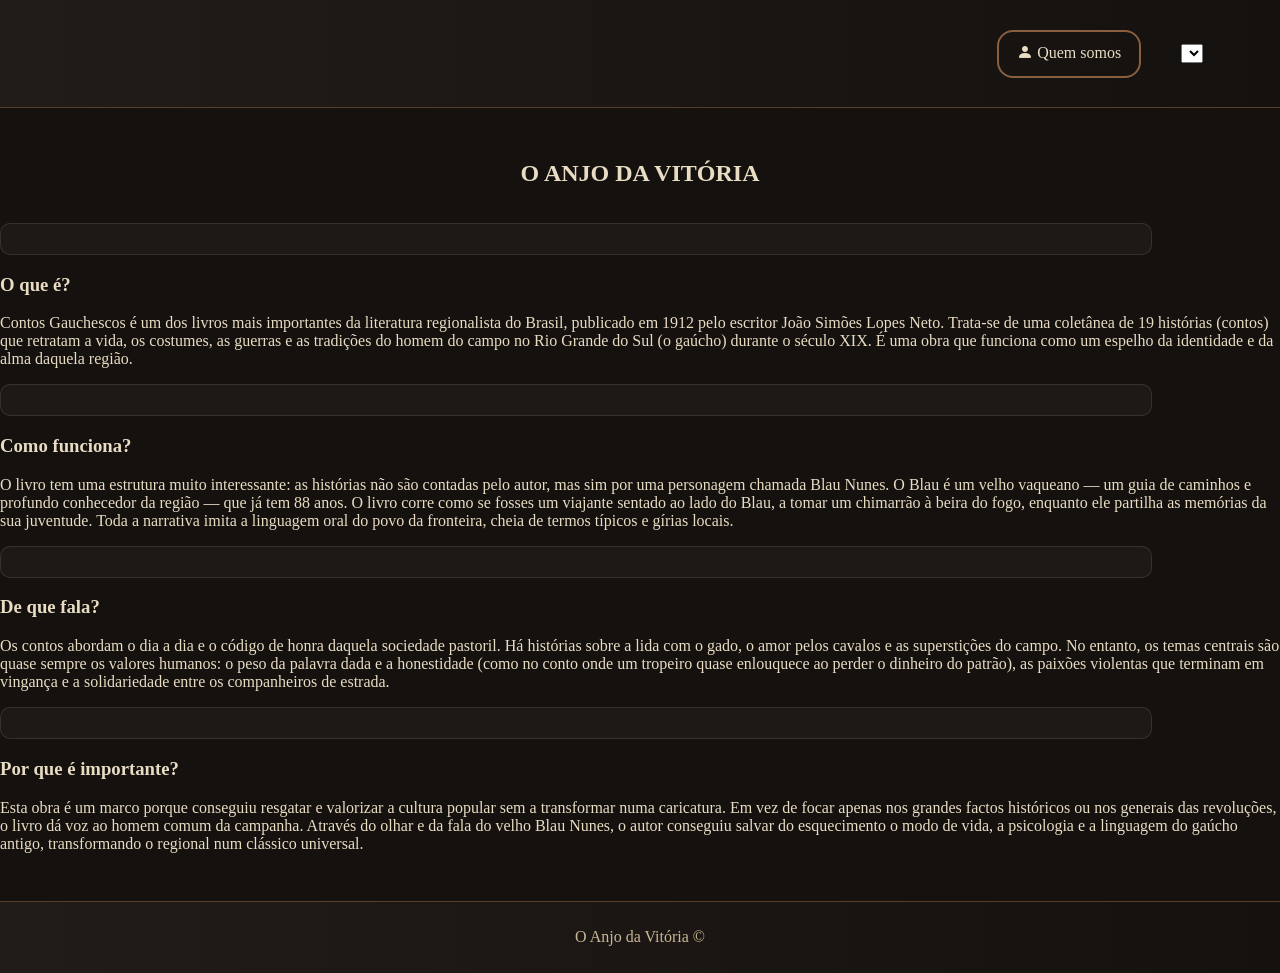
<file: public/index.html>
<!DOCTYPE html>
<html lang="pt-BR">
<head>
    <meta charset="UTF-8">
    <meta name="viewport" content="width=device-width, initial-scale=1.0">
    <title>Home</title>
    <link rel="stylesheet" href="../assets/css/style.css">
    <link rel="stylesheet" href="https://cdn.jsdelivr.net/npm/bootstrap-icons@1.13.1/font/bootstrap-icons.css">
</head>
<body>
    
    <nav id="navbar">
        <div class="navActions">
            <ul>
                <button class="navButton" onclick="window.location.href='whoWeAre.html'">
                    <i class="bi bi-person-fill"></i>    Quem somos
                </button>
            </ul>
            <ul>
                <select name="languages" id="langs"></select>
            </ul>
        </div>
    </nav>

    <main id="principal">
        <section class="presentation">
            <div id="title" class="container">
                <h1><strong>O ANJO DA VITÓRIA</strong></h1>
            </div>
            <div id="history">
                <div class="container">
                    <p id="topic">
                        <h3>O que é?</h3>
                        
                        Contos Gauchescos é um dos livros mais importantes da literatura regionalista do Brasil, publicado em 1912 pelo escritor João Simões Lopes Neto. 
                        Trata-se de uma coletânea de 19 histórias (contos) que retratam a vida, os costumes, as guerras e as tradições do homem do campo no Rio Grande do Sul (o gaúcho) durante o século XIX. 
                        É uma obra que funciona como um espelho da identidade e da alma daquela região.
                    </p>
                    <p id="topic">
                        <h3>Como funciona?</h3>

                        O livro tem uma estrutura muito interessante: as histórias não são contadas pelo autor, mas sim por uma personagem chamada Blau Nunes. 
                        O Blau é um velho vaqueano — um guia de caminhos e profundo conhecedor da região — que já tem 88 anos. 
                        O livro corre como se fosses um viajante sentado ao lado do Blau, a tomar um chimarrão à beira do fogo, enquanto ele partilha as memórias da sua juventude. 
                        Toda a narrativa imita a linguagem oral do povo da fronteira, cheia de termos típicos e gírias locais.
                    </p>
                    <p id="topic">
                        <h3>De que fala?</h3>

                        Os contos abordam o dia a dia e o código de honra daquela sociedade pastoril. 
                        Há histórias sobre a lida com o gado, o amor pelos cavalos e as superstições do campo. 
                        No entanto, os temas centrais são quase sempre os valores humanos: o peso da palavra dada e a honestidade (como no conto onde um tropeiro quase enlouquece ao perder o dinheiro do patrão), 
                        as paixões violentas que terminam em vingança e a solidariedade entre os companheiros de estrada.
                    </p>
                    <p id="topic">
                        <h3>Por que é importante?</h3>
        
                        Esta obra é um marco porque conseguiu resgatar e valorizar a cultura popular sem a transformar numa caricatura. 
                        Em vez de focar apenas nos grandes factos históricos ou nos generais das revoluções, o livro dá voz ao homem comum da campanha. 
                        Através do olhar e da fala do velho Blau Nunes, o autor conseguiu salvar do esquecimento o modo de vida, a psicologia e a linguagem do gaúcho antigo, transformando o regional num clássico universal.
                    </p>
                </div>
            </div>
        </section>
    </main>


    <footer class="rodape">
        <div class="container">
            <small>O Anjo da Vitória &copy;</small>
        </div>
    </footer>

    <script src="../js/functions.js"></script>
</body>
</html>
</file>
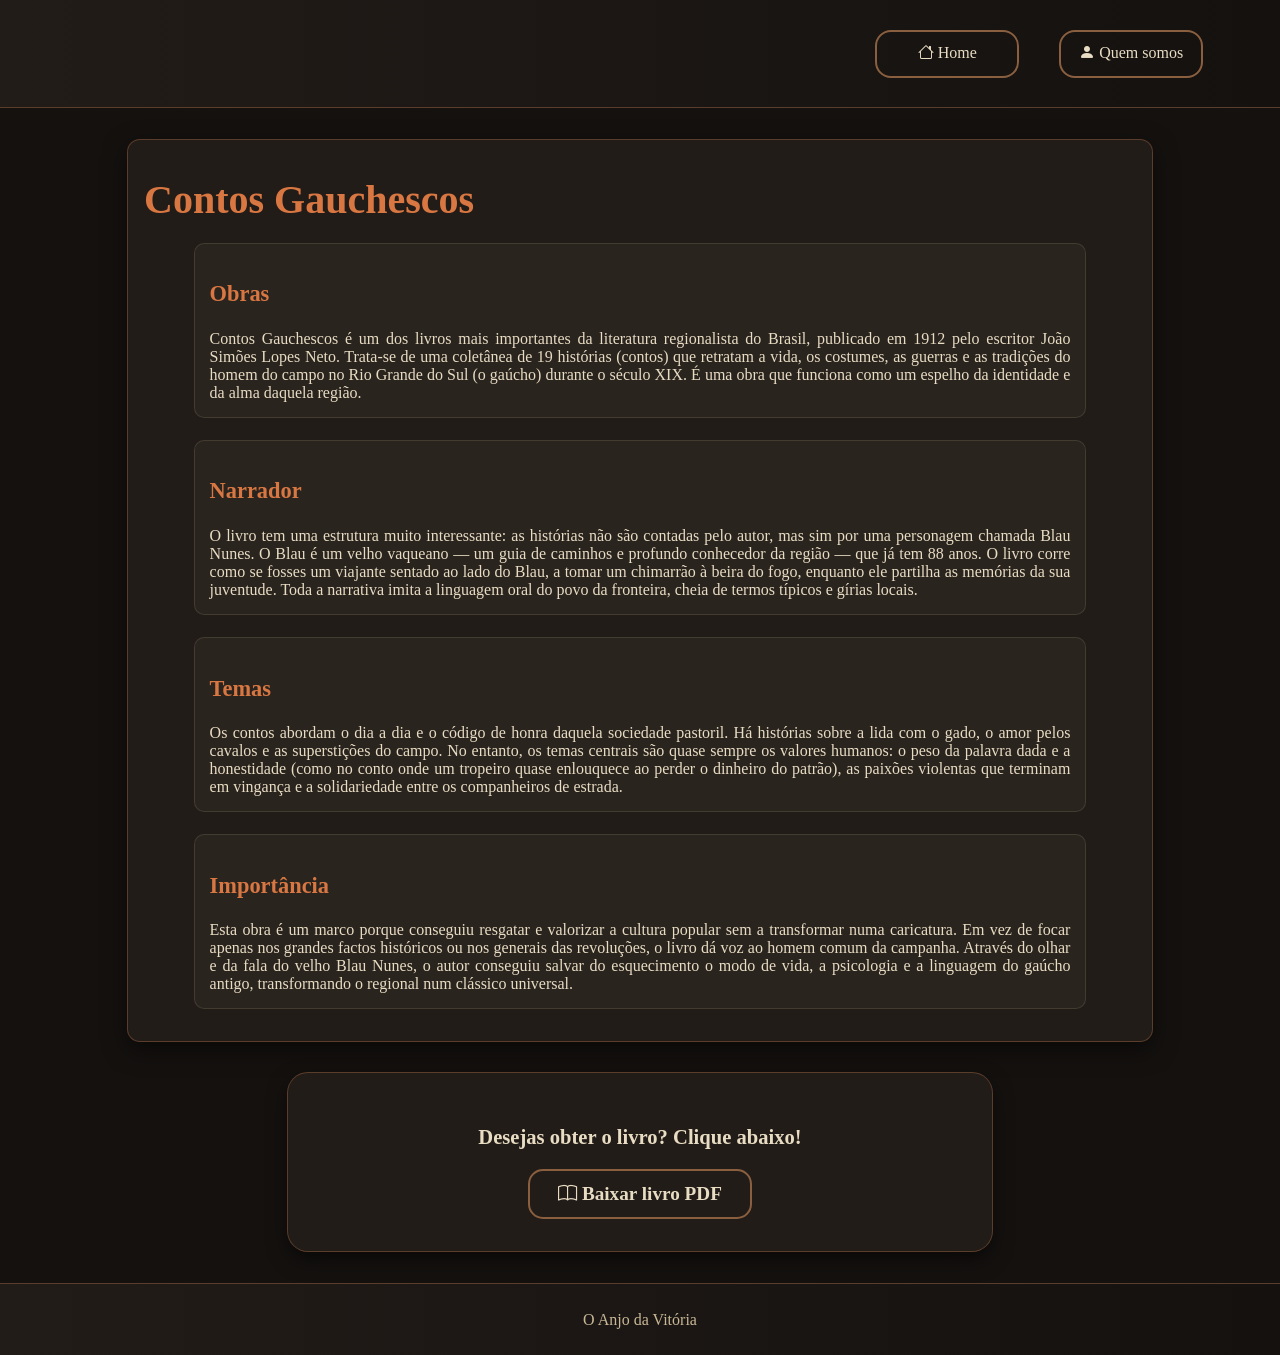
<file: contos.html>
<!DOCTYPE html>
<html lang="pt-BR">
<head>
    <meta charset="UTF-8">
    <meta name="viewport" content="width=device-width, initial-scale=1.0">
    <title>Home</title>
    <link rel="stylesheet" href="assets/css/style.css">
    <link rel="stylesheet" href="https://cdn.jsdelivr.net/npm/bootstrap-icons@1.13.1/font/bootstrap-icons.css">
</head>
<body>
    
    <nav id="navbar">
        <div class="navActions">
            <ul>
                <button class="navButton" onclick="window.location.href='/index.html'">
                    <i class="bi bi-house"></i> Home
                </button>
            </ul>
            <ul>
                <button class="navButton" onclick="window.location.href='whoWeAre.html'">
                    <i class="bi bi-person-fill"></i>    Quem somos
                </button>
            </ul>
        </div>
    </nav>

    <main id="principal" class="container">
        <section class="presentation">
            <div id="bookHistory" class="container">
                <div id="title">
                    <h2><strong>Contos Gauchescos</strong></h2>
                </div>
                <div id="book" class="container">
                    <div id="topic" class="container">
                        <h3>Obras</h3>
                        
                        Contos Gauchescos é um dos livros mais importantes da literatura regionalista do Brasil, publicado em 1912 pelo escritor João Simões Lopes Neto. 
                        Trata-se de uma coletânea de 19 histórias (contos) que retratam a vida, os costumes, as guerras e as tradições do homem do campo no Rio Grande do Sul (o gaúcho) durante o século XIX. 
                        É uma obra que funciona como um espelho da identidade e da alma daquela região.
                    </div>
                    <div id="topic" class="container">
                        <h3>Narrador</h3>
    
                        O livro tem uma estrutura muito interessante: as histórias não são contadas pelo autor, mas sim por uma personagem chamada Blau Nunes. 
                        O Blau é um velho vaqueano — um guia de caminhos e profundo conhecedor da região — que já tem 88 anos. 
                        O livro corre como se fosses um viajante sentado ao lado do Blau, a tomar um chimarrão à beira do fogo, enquanto ele partilha as memórias da sua juventude. 
                        Toda a narrativa imita a linguagem oral do povo da fronteira, cheia de termos típicos e gírias locais.
                    </div>
                    <div id="topic" class="container">
                        <h3>Temas</h3>
    
                        Os contos abordam o dia a dia e o código de honra daquela sociedade pastoril. 
                        Há histórias sobre a lida com o gado, o amor pelos cavalos e as superstições do campo. 
                        No entanto, os temas centrais são quase sempre os valores humanos: o peso da palavra dada e a honestidade (como no conto onde um tropeiro quase enlouquece ao perder o dinheiro do patrão), 
                        as paixões violentas que terminam em vingança e a solidariedade entre os companheiros de estrada.
                    </div>
                    <div id="topic" class="container">
                        <h3>Importância</h3>
        
                        Esta obra é um marco porque conseguiu resgatar e valorizar a cultura popular sem a transformar numa caricatura. 
                        Em vez de focar apenas nos grandes factos históricos ou nos generais das revoluções, o livro dá voz ao homem comum da campanha. 
                        Através do olhar e da fala do velho Blau Nunes, o autor conseguiu salvar do esquecimento o modo de vida, a psicologia e a linguagem do gaúcho antigo, transformando o regional num clássico universal.
                    </div>
                </div>
            </div>
        </section>

        <section id="pdf" class="container">
            <h3><strong>Desejas obter o livro? Clique abaixo!</strong></h3>
            <a href="archives/Contos Gauchescos.pdf" id="completeBook" download>
                <button id="downloadBook">
                    <i class="bi bi-book"></i>    <strong>Baixar livro PDF</strong>
                </button>
            </a>
        </section>
    </main>


    <footer class="rodape">
        <div class="container">
            <small>O Anjo da Vitória</small>
        </div>
    </footer>

    <script src="../js/functions.js"></script>
</body>
</html>
</file>
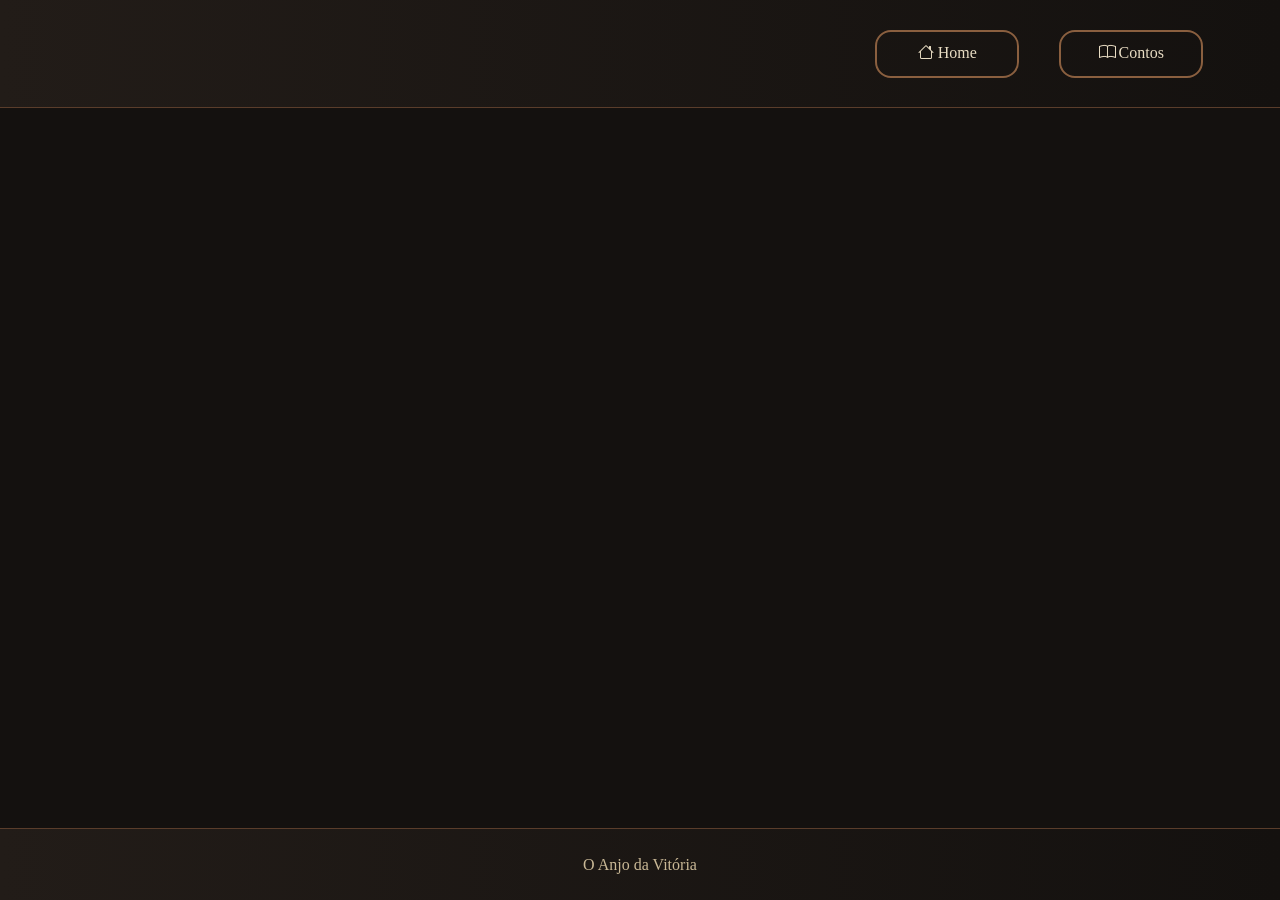
<file: whoWeAre.html>
<!DOCTYPE html>
<html lang="pt-BR">
<head>
    <meta charset="UTF-8">
    <meta name="viewport" content="width=device-width, initial-scale=1.0">
    <title>Home</title>
    <link rel="stylesheet" href="assets/css/style.css">
    <link rel="stylesheet" href="https://cdn.jsdelivr.net/npm/bootstrap-icons@1.13.1/font/bootstrap-icons.css">
</head>
<body>
    
    <nav id="navbar">
        <div class="navActions">
            <ul>
                <button class="navButton" onclick="window.location.href='/index.html'">
                    <i class="bi bi-house"></i>    Home
                </button>
            </ul>
            <ul>
                <button class="navButton" onclick="window.location.href='/contos.html'">
                    <i class="bi bi-book"></i> Contos
                </button>
            </ul>
        </div>
    </nav>

    <main id="principal" class="container">
        
    </main>


    <footer class="rodape">
        <div class="container">
            <small>O Anjo da Vitória</small>
        </div>
    </footer>

    <script src="../js/functions.js"></script>
</body>
</html>
</file>
<file: assets/css/style.css>
/* body {
    font-family: "Playfair Display", Helvetica, sans-serif;
    margin: 0;
    padding: 0;
    min-height: 100vh;
    display: flex;
    flex-direction: column;
}

#navbar {
    display: flex;
    justify-content: right;
    background: linear-gradient(to right, rgb(130, 130, 130), rgb(10, 15, 10));
    height: 12vh;
    width: 100%;
}

#navbar .navActions{
    display: flex;
    justify-content: center;
    flex-direction: row;
    flex-wrap: nowrap;
    height: 100%;
    padding-right: 3%;
    align-items: center;
}

#navbar .navButton {
    background-color: transparent;
    color: white;
    border: 2px solid white;
    width: 8.4rem;
    max-width: 9rem;
    border-radius: 16px;
    height: 3em;
    max-height: 3.5em;
    transition: transform 0.8s ease;
    position: relative;
    overflow: hidden;
    z-index: 1;
    cursor: pointer;
    font-size: 1em;
}

.navButton::before {
    content: "";
    position: absolute;
    top: 0;
    left: -100%;
    width: 100%;
    height: 100%;
    background: linear-gradient(to right in oklch, rgba(10, 15, 10, 1), 30%, rgba(100, 100, 130, 0.6) 70%);
    z-index: -1;
    transition: left 0.4s ease;
}


#navbar .navButton:hover {
    transform: scale(1.06);
    color: white;
}

#navbar .navButton:hover::before {
    left: 0;
}

#principal {
    flex: 1;
    display: flex;
    flex-direction: column;
    flex-wrap: nowrap;
    justify-content: center;
    align-items: center;
    transition: all 0.8s ease;
}

.presentation {
    display: flex;
    flex-direction: column;
    justify-items: center;
    align-items: center;
    margin-top: 2em;
    margin-bottom: 2em;
}

#book {
    display: flex;
    flex-direction: column;
    justify-content: center;
    align-items: center;
    gap: 1.4rem;
}

#principal #bookHistory.container {
    display: flex;
    flex-direction: column;
    flex-wrap: nowrap;
    justify-content: center;
    width: 80%;
    box-shadow: 1px 2px 1px 2px rgba(0, 0, 0, 0.2);
    padding: 1rem;
    border-radius: 12px;
    padding-bottom: 2rem;
}

#principal #title h2>strong {
    font-size: 2.5rem;
}

#topic {
    display: flex;
    flex-direction: column;
    flex-wrap: nowrap;
    padding: 1rem;
    width: 90%;
    box-shadow: 1px 2px 1px 3px rgba(0, 0, 0, 0.1);
    border-radius: 10px;
    text-align: justify;
    transition: transform 0.6s ease;
}

#topic:hover {
    position: relative;
    top: 0;
    transform: scale(1.02);
    box-shadow: 1px 2px 2px 3px rgba(0, 0, 0, 0.2);
    backdrop-filter: blur(10px);
}

#topic h3 {
    font-size: 1.4rem;
}

#pdf {
    display: flex;
    flex-direction: column;
    flex-wrap: nowrap;
    justify-content: center;
    align-items: center;
    box-shadow: 2px 1px 3px 2px rgba(0, 0, 0, 0.2);
    height: 16vh;
    width: 55%;
    border-radius: 20px;
    font-size: 1.1rem;
    padding: 2rem;
    margin-bottom: 2rem;
    margin-top: auto;
    transition: all 0.6s ease;
}

#downloadBook {
    background-color: transparent;
    border: 2px solid white;
    width: 14rem;
    max-width: 14rem;
    border-radius: 15px;
    height: 2.6em;
    max-height: 3em;
    transition: all 0.8s ease;
    position: relative;
    overflow: hidden;
    z-index: 1;
    cursor: pointer;
    font-size: 1.2rem;
}

#downloadBook::before {
    content: "";
    position: absolute;
    top: 0;
    right: -100%;
    width: 100%;
    height: 100%;
    background: linear-gradient(to right in oklch, rgba(10, 15, 10, 1), 40%, rgba(87, 87, 126, 0.6) 60%);
    z-index: -1;
    transition: right 0.4s ease;
}


#downloadBook:hover {
    transform: scale(1.06);
    color: white;
    animation: pulsar 1.2s infinite;
}

#downloadBook:hover::before {
    right: 0;
}

#paints {
    display: flex;
    flex-direction: column;
    flex-wrap: nowrap;
    height: 82vh;
    max-height: 110vh;
    width: 100%;
    align-items: center;
    justify-content: space-between;
    background: '';
    background-repeat: no-repeat;
    background-position: center;
    background-size: cover;
    overflow: hidden;
    box-shadow: 2px 1px 1px 2px rgba(0, 0, 0, 0.5);
    margin-bottom: 0.5em;
    transition: all 0.6s ease;
}

.part {
    display: flex;
    flex-direction: column;
    flex-grow: 1;
    flex-basis: 200;
    justify-content: center;
    align-items: center;
    width: 90%;
    height: 100%;
    font-size: 1.2rem;
    transition: all 0.8s ease;
    font-size: 2.5rem;
    color: white;
}

.part p {
    font-size: 0.6em;
}

#paints:hover .part {
    align-items: flex-start;
    padding-left: 1em;
    flex-wrap: wrap;
}

.paintsActions {
    display: flex;
    width: 95%;
    height: 6vh;
    margin-bottom: 2em;
}

.paintsActions .container {
    display: flex;
    align-items: center;
    flex-direction: row;
    justify-content: space-between;
    width: 100%;
    height: 100%;
}

.lastPaint {
    display: flex;
    flex-direction: row;
    align-items: center;
    justify-content: left;
    width: 33.3%;
    height: 100%;
    font-size: 1em;
}

.nextPaint{
    display: flex;
    flex-direction: row;
    align-items: center;
    justify-content: right;
    width: 33.3%;
    height: 100%;
    font-size: 1em;
}

.containerCarousel {
    display: flex;
    gap: 8px;
}

.bolinha {
    width: 0.5vw;
    height: 0.5vw;
    background-color: #ccc;
    border-radius: 50%;
    cursor: pointer;
}

.bolinha.ativa {
    background-color: #333;
    transform: scale(1.2);
    cursor: pointer;
}

.paintButton {
    background: lightgray;
    border: none;
    border-radius: 80px;
    height: 4vh;
    width: 5vw;
    margin: 0.4em;
    display: flex;
    justify-content: center;
    align-items: center;
    cursor: pointer;
    font-size: 1em;
}

.lastPaint p {
    cursor: pointer;
}

.nextPaint p {
    cursor: pointer;
}

.loadedContent {
    transition: all 0.5s ease;
}

.loadedContent:has(.content) {
    display: flex;
    flex-direction: column;
    justify-content: left;
    height: 40vh;
    width: 80%;
    border-radius: 30px;
    box-shadow: 1px 1px 1px 2px rgba(0, 0, 0, 0.3);
    padding: 2rem;
    margin-bottom: 2rem;
    text-align: justify;
}

.loadedContent:has(.content) h2 {
    font-size: 2.5em;
}

/* Parte em desenvolvimento */
/* 
#development{
    display: flex;
    justify-content: center;
    flex-direction: column;
    align-items: center;
    text-align: center;
    font-size: 1.4em;
    transition: all 0.4s ease;
}

#development:hover {
    transform: scale(1.01);
} */

/* Cards dos integrantes do grupo */

/* #cards {
    display: flex;
    flex-direction: column;
    flex-wrap: wrap;
    width: 96%;
    max-width: 98%;
    margin: 2em;
    gap: 2em;
    align-items: center;
}

#personCard {
    display: flex;
    flex-grow: 1;
    height: 8vh;
    width: 90%;
    max-width: 92%;
    background: linear-gradient(to left, rgb(240, 240, 240), rgb(160, 160, 170));
    border-radius: 30px;
    padding: 0.8em;
    transition: all 0.6s ease;
}

#personCard:hover {
    transform: scale(1.03);
}

#personCard a {
    text-decoration: none;
    color: gray;
}

#personCard .container {
    display: flex;
    flex-direction: column;
    width: 100%;
    height: 100%;
}

.personName {
    display: flex;
    flex-direction: column;
    align-items: flex-start;
    justify-content: center;
    color: white;
    height: 100%;
    font-size: 1.05em;
    transition: all 0.6s ease;
}

.contacts {
    display: flex;
    justify-content: right;
    align-items: center;
    transition: all 0.6s ease;
    width: 100%;
    height: 10%;
}

.contacts a {
    font-size: 1.4em;
    cursor: pointer;
    transition: all 0.6s ease;
}

.contacts a:hover {
    transform: scale(1.06);
}

.presentationContent {
    display: flex;
    flex-direction: column;
    text-align: justify;
    font-size: 1.2em;
    height: 100%;
    width: 100%;
    justify-content: center;
    overflow: auto;
    transition-delay: 2s;
    transition: all 0.6s ease;
    color: white;
}

.personalPresentation:has(.presentationContent) ~ .contacts {
    transition: all 0.6s ease;
    height: 20%;
    margin-top: auto;
}

.personalPresentation:has(.presentationContent) {
    display: flex;
    justify-content: left;
    text-align: justify;
    overflow: auto;
    width: 90%;
    max-width: 100%;
    max-height: 95%;
    padding: 0.4em;
    color: white;
    transition: all 0.6s ease;
}

#personCard:has(.personalPresentation .presentationContent) {
    height: 30vh;
    transition: all 0.6s ease;
}

#personCard:has(.presentationContent) .personName{
    height: 20%;
    font-size: 1.1em;
    transition: all 0.6s ease;
}

.closeContent {
    display: flex;
    flex-direction: column;
    align-items: flex-end;
    justify-content: right;
    margin-top: auto;
} */

/* .clearCards {
    display: flex;
    flex-direction: row;
    justify-content: right;
    width: 90%;
    height: 70%;
}

.clearCards button {
    height: 70%;
    width: 20%;
    border-radius: 20px;
    border: none;
    background: transparent;
    transition: all 0.6s ease;
    font-size: 1em;
    font-family: Arial, Helvetica, sans-serif;
}

.clearCards button:hover {
    transform: scale(1.1);
} */

/* .rodape {
    display: flex;
    justify-content: center;
    flex-direction: row;
    flex-wrap: nowrap;
    margin-top: auto;
    background: linear-gradient(to right, rgb(110, 110, 120), rgb(10, 15, 10));
    height: 8vh;
    width: 100%;
    align-items: center;
    z-index: 999;
}

.rodape small {
    color: white;
    font-size: 1rem;
}

.rodape a {
    text-decoration: none;
}

@keyframes pulsar {
    0% {transform: scale(1);}
    50% {transform: scale(1.04); box-shadow: 0 0 15px rgba(255, 255, 255, 0.5); }
    100% {transform: scale(1);}
}

@keyframes girar360 {
    0% {transform: rotate(0deg);}
    25% {transform: rotate(90deg);}
    50% {transform: rotate(180deg);}
    75% {transform: rotate(270deg);}
    100% {transform: rotate(360deg);} 
}

@keyframes rotation{
    from{
        transform: rotate(0deg);
    }

    to {
        transform: rotate(360deg);
    }
}  */

/* ============================================
   O Anjo da Vitória — paleta "fogueira no campo"
   Inspirada nas noites de chimarrão e causos do
   velho Blau Nunes: céu escuro, brasa e couro.
   ============================================ */

:root {
    --noite: #14110f;
    --noite-clara: #221c18;
    --couro: #5a3d2b;
    --couro-claro: #8a5f3f;
    --brasa: #d97742;
    --brasa-forte: #b8452f;
    --pergaminho: #e8dcc3;
    --pergaminho-escuro: #c9b896;
    --erva: #5c6e4f;
}

/* Ajustado para travar o estouro lateral e garantir o encaixe perfeito da altura */
html, body {
    margin: 0;
    padding: 0;
    width: 100%;
    max-width: 100%;
    overflow-x: hidden; /* Evita qualquer rolagem para os lados */
}

body {
    font-family: "Lora", "Playfair Display", Georgia, serif;
    min-height: 100vh;
    display: flex;
    flex-direction: column;
    background-color: var(--noite);
    color: var(--pergaminho);
    box-sizing: border-box;
}

/* Garante que o padding/border não empurre a largura para fora */
*, *::before, *::after {
    box-sizing: inherit;
}

#navbar {
    display: flex;
    justify-content: flex-end;
    background: linear-gradient(to right, var(--noite-clara), var(--noite));
    border-bottom: 1px solid var(--couro);
    height: 12vh;
    width: 100%;
}

#navbar .navActions{
    display: flex;
    justify-content: center;
    flex-direction: row;
    flex-wrap: nowrap;
    height: 100%;
    padding-right: 6%;
    align-items: center;
}

#navbar .navButton {
    background-color: transparent;
    color: var(--pergaminho);
    border: 2px solid var(--couro-claro);
    width: clamp(5.5rem, 18vw, 9rem);
    min-height: clamp(2.2em, 6vw, 3em);
    max-width: 9rem;
    border-radius: 16px;
    padding: 0.3em 0.5em;
    text-align: center;
    white-space: normal;               
    line-height: 1.15;
    font-size: clamp(0.65em, 2vw, 1em);
    transition: transform 0.8s ease, border-color 0.4s ease;
    position: relative;
    overflow: hidden;
    z-index: 1;
    cursor: pointer;
    font-family: "Playfair Display", serif;
}

.navButton::before {
    content: "";
    position: absolute;
    top: 0;
    left: -100%;
    width: 100%;
    height: 100%;
    background: linear-gradient(to right, var(--couro) 0%, var(--brasa) 100%);
    z-index: -1;
    transition: left 0.4s ease;
}

#navbar .navButton:hover {
    transform: scale(1.06);
    color: var(--noite);
    border-color: var(--brasa);
}

#navbar .navButton:hover::before {
    left: 0;
}

#principal {
    flex: 1;
    display: flex;
    flex-direction: column;
    justify-content: center;
    align-items: center;
    transition: all 0.8s ease;
    width: 100%;
    max-width: 100%;
}

.presentation {
    display: flex;
    flex-direction: column;
    align-items: center;
    margin-top: 2em;
    margin-bottom: 2em;
    width: 100%;
}

#book {
    display: flex;
    flex-direction: column;
    justify-content: center;
    align-items: center;
    gap: 1.4rem;
    width: 100%;
}

#principal #bookHistory.container {
    display: flex;
    flex-direction: column;
    justify-content: center;
    width: 80%;
    background-color: var(--noite-clara);
    box-shadow: 0 0 0 1px var(--couro), 0 8px 24px rgba(0, 0, 0, 0.5);
    padding: 1rem;
    border-radius: 12px;
    padding-bottom: 2rem;
}

#principal #title h2>strong {
    font-size: 2.5rem;
    font-family: "Playfair Display", serif;
    color: var(--brasa);
}

#topic {
    display: flex;
    flex-direction: column;
    padding: 1rem;
    width: 90%;
    background-color: rgba(232, 220, 195, 0.04);
    box-shadow: inset 0 0 0 1px rgba(201, 184, 150, 0.15);
    border-radius: 10px;
    text-align: justify;
    transition: transform 0.6s ease, box-shadow 0.6s ease;
    color: var(--pergaminho);
}

#topic:hover {
    transform: scale(1.02);
    box-shadow: inset 0 0 0 1px var(--brasa), 0 6px 18px rgba(0, 0, 0, 0.4);
    backdrop-filter: blur(10px);
}

#topic h3 {
    font-size: 1.4rem;
    font-family: "Playfair Display", serif;
    color: var(--brasa);
}

#pdf {
    display: flex;
    flex-direction: column;
    justify-content: center;
    align-items: center;
    background-color: var(--noite-clara);
    box-shadow: 0 0 0 1px var(--couro), 0 8px 20px rgba(0, 0, 0, 0.5);
    height: auto; /* Mudado de 16vh para auto para evitar bugs de transbordo */
    min-height: 16vh;
    width: 55%;
    border-radius: 20px;
    font-size: 1.1rem;
    padding: 2rem;
    margin-bottom: 2rem;
    margin-top: auto;
    transition: all 0.6s ease;
    color: var(--pergaminho);
}

#downloadBook {
    width: clamp(9rem, 34vw, 14rem);
    min-height: clamp(2.1em, 7vw, 2.6em);
    padding: 0.3em 0.6em;
    background-color: transparent;
    color: var(--pergaminho);
    border: 2px solid var(--couro-claro);
    border-radius: 15px;
    transition: all 0.8s ease;
    position: relative;
    overflow: hidden;
    z-index: 1;
    cursor: pointer;
    font-family: "Playfair Display", serif;
    line-height: 1.15;
    font-size: clamp(0.8rem, 2.6vw, 1.2rem);
}

#downloadBook::before {
    content: "";
    position: absolute;
    top: 0;
    right: -100%;
    width: 100%;
    height: 100%;
    background: linear-gradient(to right, var(--brasa-forte) 0%, var(--brasa) 100%);
    z-index: -1;
    transition: right 0.4s ease;
}

#downloadBook:hover {
    transform: scale(1.06);
    color: var(--noite);
    border-color: var(--brasa);
    animation: pulsar 1.2s infinite;
}

#downloadBook:hover::before {
    right: 0;
}

#paints {
    display: flex;
    flex-direction: column;
    height: 75vh; /* Ajustado de 100vh para um valor mais seguro no mobile para não empurrar o footer */
    width: 100%;
    max-width: 100%;
    align-items: center;
    justify-content: space-between;
    background: var(--noite);
    background-repeat: no-repeat;
    background-position: center;
    background-size: cover;
    overflow: hidden;
    box-shadow: inset 0 -120px 100px -40px rgba(20, 17, 15, 0.9), 0 0 0 1px var(--couro);
    margin-bottom: 0; /* Zerado para sumir com a faixa abaixo */
    transition: all 0.8s ease-in-out;
}

.part {
    display: flex;
    flex-direction: column;
    flex-grow: 1;
    justify-content: center;
    align-items: center;
    width: 90%;
    height: 100%;
    transition: all 0.8s ease;
    font-size: 2.5rem;
    color: var(--pergaminho);
    font-family: "Playfair Display", serif;
    text-shadow: 0 2px 12px rgba(0, 0, 0, 0.8);
}

.part h2 {
    transition: all 0.4s ease-in-out;
}

.part p {
    font-size: 0.6em;
    color: var(--pergaminho-escuro);
}

#paints:hover .part {
    align-items: flex-start;
    padding-left: 1em;
}

.paintsActions {
    display: flex;
    width: 95%;
    height: 6vh;
    margin-bottom: 2em;
}

.paintsActions .container {
    display: flex;
    align-items: center;
    flex-direction: row;
    justify-content: space-between;
    width: 100%;
    height: 100%;
}

.lastPaint, .nextPaint {
    display: flex;
    flex-direction: row;
    align-items: center;
    width: 33.3%;
    height: 100%;
    font-size: 1em;
    color: var(--pergaminho);
}

.lastPaint { justify-content: flex-start; }
.nextPaint { justify-content: flex-end; }

.containerCarousel {
    display: flex;
    gap: 8px;
}

.bolinha {
    width: 8px; /* Alterado de vw para px fixo para evitar distorção */
    height: 8px;
    background-color: var(--couro);
    border-radius: 50%;
    cursor: pointer;
    transition: background-color 0.4s ease, transform 0.4s ease;
}

.bolinha.ativa {
    background-color: var(--brasa);
    transform: scale(1.2);
    box-shadow: 0 0 8px var(--brasa);
}

.paintButton {
    background: var(--couro);
    color: var(--pergaminho);
    border: none;
    border-radius: 20px;
    width: clamp(3.2rem, 9vw, 5.5rem);
    min-height: clamp(2.2rem, 4vh, 3rem);
    padding: 0.3em 0.5em;
    margin: 0.4em;
    display: flex;
    justify-content: center;
    align-items: center;
    cursor: pointer;
    transition: background-color 0.4s ease, transform 0.3s ease;
    line-height: 1.1;
    font-size: clamp(0.7em, 2vw, 1em);
}

.paintButton:hover {
    background: var(--brasa);
    color: var(--noite);
    transform: scale(1.08);
}

.lastPaint p, .nextPaint p {
    cursor: pointer;
}

.loadedContent {
    transition: all 0.6s ease-in-out;
}

.loadedContent:has(.content) {
    display: flex;
    flex-direction: column;
    height: auto;
    min-height: 40vh;
    width: 80%;
    border-radius: 30px;
    background-color: var(--noite-clara);
    box-shadow: 0 0 0 1px var(--couro), 0 10px 30px rgba(0, 0, 0, 0.5);
    padding: 2rem;
    margin-bottom: 2rem;
    text-align: justify;
    color: var(--pergaminho);
}

.loadedContent:has(.content) h2 {
    font-size: 2.5em;
    font-family: "Playfair Display", serif;
    color: var(--brasa);
}

#development{
    display: flex;
    justify-content: center;
    flex-direction: column;
    align-items: center;
    text-align: center;
    font-size: 1.4em;
    transition: all 0.4s ease;
    color: var(--pergaminho);
}

#development:hover {
    transform: scale(1.01);
}

#cards {
    display: flex;
    flex-direction: column;
    width: 100%;
    max-width: 100%;
    margin: 2em 0;
    gap: 2em;
    align-items: center;
}

#personCard {
    display: flex;
    height: auto;
    min-height: 8vh;
    width: 90%;
    background: linear-gradient(to left, var(--couro), var(--noite-clara));
    border-radius: 30px;
    padding: 0.8em;
    transition: all 0.6s ease;
    box-shadow: 0 0 0 1px rgba(201, 184, 150, 0.15);
}

#personCard:hover {
    transform: scale(1.03);
    box-shadow: 0 0 0 1px var(--brasa), 0 6px 18px rgba(0, 0, 0, 0.4);
}

#personCard a {
    text-decoration: none;
    color: var(--pergaminho-escuro);
}

#personCard .container {
    display: flex;
    flex-direction: column;
    width: 100%;
}

.personName {
    display: flex;
    flex-direction: column;
    align-items: flex-start;
    justify-content: center;
    color: var(--pergaminho);
    font-size: 1.05em;
    transition: all 0.6s ease;
    font-family: "Playfair Display", serif;
}

.contacts {
    display: flex;
    justify-content: flex-end;
    align-items: center;
    transition: all 0.6s ease;
    width: 100%;
    margin-bottom: 1rem;
}

.contacts a {
    font-size: 1.4em;
    cursor: pointer;
    transition: all 0.6s ease;
    color: var(--pergaminho-escuro);
}

.contacts a:hover {
    transform: scale(1.06);
    color: var(--brasa);
}

.presentationContent {
    display: flex;
    flex-direction: column;
    text-align: justify;
    font-size: 1.2em;
    width: 100%;
    justify-content: center;
    transition: all 0.8s ease;
    color: var(--pergaminho);
}

.personalPresentation:has(.presentationContent) ~ .contacts {
    transition: all 0.6s ease;
    margin-top: auto;
    margin-bottom: 0;
}

.personalPresentation:has(.presentationContent) {
    display: flex;
    justify-content: flex-start;
    text-align: justify;
    width: 100%;
    padding: 0.4em;
    color: var(--pergaminho);
    transition: all 0.6s ease;
}

#personCard:has(.personalPresentation .presentationContent) {
    height: auto;
    background: linear-gradient(to bottom, var(--couro), var(--noite-clara));
}

#personCard:has(.presentationContent) .personName{
    font-size: 1.1em;
    transition: all 0.6s ease-in-out;
}

.closeContent {
    display: flex;
    flex-direction: column;
    align-items: flex-end;
    margin-top: auto;
}

.closeContent span {
    color: var(--pergaminho-escuro);
    font-style: italic;
}

 .clearCards {
    display: flex;
    flex-direction: row;
    justify-content: flex-end;
    width: 90%;
}

.clearCards button {
    border-radius: 20px;
    border: none;
    background: transparent;
    transition: all 0.6s ease;
    font-size: 1em;
    font-family: Arial, Helvetica, sans-serif;
}

.clearCards button:hover {
    transform: scale(1.1);
} 

/* Forçado margem zero na base e ajuste perfeito do fluxo flexbox */
.rodape {
    display: flex;
    justify-content: center;
    align-items: center;
    margin-top: auto;
    background: linear-gradient(to right, var(--noite-clara), var(--noite));
    border-top: 1px solid var(--couro);
    height: 8vh;
    width: 100%;
}

.rodape small {
    color: var(--pergaminho-escuro);
    font-size: 1rem;
    margin: 0;
}

.rodape a {
    text-decoration: none;
}

@keyframes pulsar {
    0% {transform: scale(1); box-shadow: 0 0 0 rgba(217, 119, 66, 0);}
    50% {transform: scale(1.04); box-shadow: 0 0 18px rgba(217, 119, 66, 0.6); }
    100% {transform: scale(1); box-shadow: 0 0 0 rgba(217, 119, 66, 0);}
}

/* ---------- Tablet: <= 1024px ---------- */
@media (max-width: 1024px) {
    #principal #bookHistory.container {
        width: 92%;
    }

    #topic {
        width: 95%;
    }

    #pdf {
        width: 75%;
    }

    #personCard {
        width: 90%;
    }
}

/* ---------- Mobile: <= 768px ---------- */
@media (max-width: 768px) {
    #navbar {
        height: auto;
        min-height: 10vh;
        padding: 0.6em 0;
    }

    #navbar .navActions {
        flex-wrap: wrap;
        justify-content: center;
        padding-right: 0;
        gap: 0.6em;
    }

    #principal #title h2 > strong {
        font-size: 1.8rem;
    }

    #principal #bookHistory.container {
        width: 96%;
        padding: 0.8rem;
    }

    #topic {
        width: 100%;
        padding: 0.8rem;
    }

    #topic h3 {
        font-size: 1.15rem;
    }

    #pdf {
        width: 90%;
        height: auto;
        padding: 1.2rem;
        font-size: 1rem;
    }

    #paints {
        height: 60vh; /* Ajuste preciso para evitar o scroll fantasma */
    }

    .part {
        font-size: 1.7rem;
        width: 95%;
    }

    .paintsActions {
        flex-wrap: wrap;
        height: auto;
        margin-bottom: 1.2em;
        gap: 0.6em;
    }

    .lastPaint, .nextPaint {
        width: auto;
        font-size: 0.9em;
    }

    .loadedContent:has(.content) {
        width: 92%;
        height: auto;
        padding: 1.2rem;
    }

    #cards {
        margin: 1em 0;
        gap: 1.2em;
    }

    #personCard {
        width: 90%;
        height: auto;
    }

    .presentationContent {
        font-size: 1em;
    }

    .rodape {
        height: auto;
        min-height: 7vh;
        padding: 0.6em 0;
    }
}

/* ---------- Mobile portrait: <= 480px ---------- */
@media (max-width: 480px) {
    #principal #title h2 > strong {
        font-size: 1.4rem;
    }

    #topic h3 {
        font-size: 1rem;
    }

    #pdf {
        width: 96%;
        padding: 1rem;
        font-size: 0.9rem;
    }

    #paints {
        height: 55vh;
    }

    .part {
        font-size: 1.3rem;
    }

    .loadedContent:has(.content) h2 {
        font-size: 1.4em;
    }

    .contacts a {
        font-size: 1.1em;
    }

    .personName {
        font-size: 0.95em;
    }
}


/* ============================================
   O Anjo da Vitória — paleta "fogueira no campo"
   Inspirada nas noites de chimarrão e causos do
   velho Blau Nunes: céu escuro, brasa e couro.
   ============================================ */

/*:root {
    --noite: #14110f;
    --noite-clara: #221c18;
    --couro: #5a3d2b;
    --couro-claro: #8a5f3f;
    --brasa: #d97742;
    --brasa-forte: #b8452f;
    --pergaminho: #e8dcc3;
    --pergaminho-escuro: #c9b896;
    --erva: #5c6e4f;
}

body {
    font-family: "Lora", "Playfair Display", Georgia, serif;
    margin: 0;
    padding: 0;
    min-height: 100vh;
    display: flex;
    flex-direction: column;
    background-color: var(--noite);
    color: var(--pergaminho);
}

#navbar {
    display: flex;
    justify-content: right;
    background: linear-gradient(to right, var(--noite-clara), var(--noite));
    border-bottom: 1px solid var(--couro);
    height: 12vh;
    width: 100%;
}

#navbar .navActions{
    display: flex;
    justify-content: center;
    flex-direction: row;
    flex-wrap: nowrap;
    height: 100%;
    padding-right: 3%;
    align-items: center;
}

#navbar .navButton {
    background-color: transparent;
    color: var(--pergaminho);
    border: 2px solid var(--couro-claro);
    width: clamp(5.5rem, 18vw, 9rem);
    border-radius: 16px;
    min-height: clamp(2.2em, 6vw, 3em);
    padding: 0.3em 0.5em;
    display: flex;
    align-items: center;
    justify-content: center;
    text-align: center;
    white-space: normal;
    line-height: 1.15;
    transition: transform 0.8s ease, border-color 0.4s ease;
    position: relative;
    z-index: 1;
    cursor: pointer;
    font-size: clamp(0.65em, 2vw, 1em);
    font-family: "Playfair Display", serif;
}

.navButton::before {
    content: "";
    position: absolute;
    inset: 0;
    background: linear-gradient(to right, var(--couro) 0%, var(--brasa) 100%);
    clip-path: inset(0 100% 0 0 round 16px);
    z-index: -1;
    transition: clip-path 0.4s ease;
}


#navbar .navButton:hover {
    transform: scale(1.06);
    color: var(--noite);
    border-color: var(--brasa);
}

#navbar .navButton:hover::before {
    clip-path: inset(0 0 0 0 round 16px);
}

#principal {
    flex: 1;
    display: flex;
    flex-direction: column;
    flex-wrap: nowrap;
    justify-content: center;
    align-items: center;
    transition: all 0.8s ease;
}

.presentation {
    display: flex;
    flex-direction: column;
    justify-items: center;
    align-items: center;
    margin-top: 2em;
    margin-bottom: 2em;
}

#book {
    display: flex;
    flex-direction: column;
    justify-content: center;
    align-items: center;
    gap: 1.4rem;
}

#principal #bookHistory.container {
    display: flex;
    flex-direction: column;
    flex-wrap: nowrap;
    justify-content: center;
    width: 80%;
    background-color: var(--noite-clara);
    box-shadow: 0 0 0 1px var(--couro), 0 8px 24px rgba(0, 0, 0, 0.5);
    padding: 1rem;
    border-radius: 12px;
    padding-bottom: 2rem;
}

#principal #title h2>strong {
    font-size: 2.5rem;
    font-family: "Playfair Display", serif;
    color: var(--brasa);
}

#topic {
    display: flex;
    flex-direction: column;
    flex-wrap: nowrap;
    padding: 1rem;
    width: 90%;
    background-color: rgba(232, 220, 195, 0.04);
    box-shadow: inset 0 0 0 1px rgba(201, 184, 150, 0.15);
    border-radius: 10px;
    text-align: justify;
    transition: transform 0.6s ease, box-shadow 0.6s ease;
    color: var(--pergaminho);
}

#topic:hover {
    position: relative;
    top: 0;
    transform: scale(1.02);
    box-shadow: inset 0 0 0 1px var(--brasa), 0 6px 18px rgba(0, 0, 0, 0.4);
    backdrop-filter: blur(10px);
}

#topic h3 {
    font-size: 1.4rem;
    font-family: "Playfair Display", serif;
    color: var(--brasa);
}

#conto {
    text-decoration: none;
}

#completeBook {
    text-decoration: none;
}

#pdf {
    display: flex;
    flex-direction: column;
    flex-wrap: nowrap;
    justify-content: center;
    align-items: center;
    background-color: var(--noite-clara);
    box-shadow: 0 0 0 1px var(--couro), 0 8px 20px rgba(0, 0, 0, 0.5);
    height: 16vh;
    width: 55%;
    border-radius: 20px;
    font-size: 1.1rem;
    padding: 2rem;
    margin-bottom: 2rem;
    margin-top: auto;
    transition: all 0.6s ease;
    color: var(--pergaminho);
}

#downloadBook {
    background-color: transparent;
    color: var(--pergaminho);
    border: 2px solid var(--couro-claro);
    width: clamp(9rem, 34vw, 14rem);
    border-radius: 15px;
    min-height: clamp(2.1em, 7vw, 2.6em);
    padding: 0.3em 0.6em;
    display: flex;
    align-items: center;
    justify-content: center;
    text-align: center;
    white-space: normal;
    line-height: 1.15;
    transition: all 0.8s ease;
    position: relative;
    z-index: 1;
    cursor: pointer;
    font-size: clamp(0.8rem, 2.6vw, 1.2rem);
    font-family: "Playfair Display", serif;
}

#downloadBook::before {
    content: "";
    position: absolute;
    inset: 0;
    background: linear-gradient(to right, var(--brasa-forte) 0%, var(--brasa) 100%);
    clip-path: inset(0 0 0 100% round 15px);
    z-index: -1;
    transition: clip-path 0.4s ease;
}


#downloadBook:hover {
    transform: scale(1.06);
    color: var(--noite);
    border-color: var(--brasa);
    animation: pulsar 1.2s infinite;
}

#downloadBook:hover::before {
    clip-path: inset(0 0 0 0 round 15px);
}

#paints {
    display: flex;
    flex-direction: column;
    flex-wrap: nowrap;
    height: 120vh;
    max-height: 120vh;
    width: 100%;
    align-items: center;
    justify-content: space-between;
    background: var(--noite);
    background-repeat: no-repeat;
    background-position: center;
    background-size: cover;
    overflow: hidden;
    box-shadow: inset 0 -120px 100px -40px rgba(20, 17, 15, 0.9), 0 0 0 1px var(--couro);
    margin-bottom: 0.5em;
    transition: all 0.8s ease-in-out;
}

.part {
    display: flex;
    flex-direction: column;
    flex-grow: 1;
    flex-basis: 200;
    justify-content: center;
    align-items: center;
    width: 90%;
    height: 100%;
    font-size: 1.2rem;
    transition: all 0.8s ease;
    font-size: 2.5rem;
    color: var(--pergaminho);
    font-family: "Playfair Display", serif;
    text-shadow: 0 2px 12px rgba(0, 0, 0, 0.8);
}

.part h2 {
    transition-delay: .6s;
    transition: all 0.4s ease-in-out;
}

.part p {
    font-size: 0.6em;
    color: var(--pergaminho-escuro);
}

#paints:hover .part {
    align-items: flex-start;
    padding-left: 1em;
    flex-wrap: wrap;
}

.paintsActions {
    display: flex;
    width: 95%;
    height: 6vh;
    margin-bottom: 2em;
}

.paintsActions .container {
    display: flex;
    align-items: center;
    flex-direction: row;
    justify-content: space-between;
    width: 100%;
    height: 100%;
}

.lastPaint {
    display: flex;
    flex-direction: row;
    align-items: center;
    justify-content: left;
    width: 33.3%;
    height: 100%;
    font-size: 1em;
    color: var(--pergaminho);
}

.nextPaint{
    display: flex;
    flex-direction: row;
    align-items: center;
    justify-content: right;
    width: 33.3%;
    height: 100%;
    font-size: 1em;
    color: var(--pergaminho);
}

.containerCarousel {
    display: flex;
    gap: 8px;
}

.bolinha {
    width: clamp(0.5rem, 1.4vw, 0.7rem);
    height: clamp(0.5rem, 1.4vw, 0.7rem);
    background-color: var(--couro);
    border-radius: 50%;
    cursor: pointer;
    transition: background-color 0.4s ease, transform 0.4s ease;
}

.bolinha.ativa {
    background-color: var(--brasa);
    transform: scale(1.2);
    cursor: pointer;
    box-shadow: 0 0 8px var(--brasa);
}

.paintButton {
    background: var(--couro);
    color: var(--pergaminho);
    border: none;
    border-radius: 80px;
    min-height: clamp(2.2rem, 4vh, 3rem);
    width: clamp(3.2rem, 9vw, 5.5rem);
    padding: 0.3em 0.5em;
    margin: 0.4em;
    display: flex;
    justify-content: center;
    align-items: center;
    text-align: center;
    white-space: normal;
    line-height: 1.1;
    cursor: pointer;
    font-size: clamp(0.7em, 2vw, 1em);
    transition: background-color 0.4s ease, transform 0.3s ease;
}

.paintButton:hover {
    background: var(--brasa);
    color: var(--noite);
    transform: scale(1.08);
}

.lastPaint p {
    cursor: pointer;
}

.nextPaint p {
    cursor: pointer;
}

.loadedContent {
    object-position: center;
    transition-delay: .8s;
    transition: all 0.6s ease-in-out;
}

.loadedContent:has(.content) {
    display: flex;
    flex-direction: column;
    justify-content: left;
    height: 40vh;
    width: 80%;
    border-radius: 30px;
    background-color: var(--noite-clara);
    box-shadow: 0 0 0 1px var(--couro), 0 10px 30px rgba(0, 0, 0, 0.5);
    padding: 2rem;
    margin-bottom: 2rem;
    text-align: justify;
    color: var(--pergaminho);
}

.loadedContent:has(.content) h2 {
    font-size: 2.5em;
    font-family: "Playfair Display", serif;
    color: var(--brasa);
}

/* Parte em desenvolvimento */

/*#development{
    display: flex;
    justify-content: center;
    flex-direction: column;
    align-items: center;
    text-align: center;
    font-size: 1.4em;
    transition: all 0.4s ease;
    color: var(--pergaminho);
}

#development:hover {
    transform: scale(1.01);
}

/* Cards dos integrantes do grupo */

/*#cards {
    display: flex;
    flex-direction: column;
    flex-wrap: wrap;
    width: 96%;
    max-width: 98%;
    margin: 2em;
    gap: 2em;
    align-items: center;
}

#personCard {
    display: flex;
    flex-grow: 0.7;
    height: 6vh;
    width: 90%;
    max-width: 92%;
    background: linear-gradient(to left, var(--couro), var(--noite-clara));
    border-radius: 30px;
    padding: 0.8em;
    transition: all 0.6s ease;
    box-shadow: 0 0 0 1px rgba(201, 184, 150, 0.15);
}

#personCard:hover {
    transform: scale(1.03);
    box-shadow: 0 0 0 1px var(--brasa), 0 6px 18px rgba(0, 0, 0, 0.4);
}

#personCard a {
    text-decoration: none;
    color: var(--pergaminho-escuro);
}

#personCard .container {
    display: flex;
    flex-direction: column;
    width: 100%;
    height: 100%;
}

.personName {
    display: flex;
    flex-direction: column;
    align-items: flex-start;
    justify-content: center;
    color: var(--pergaminho);
    height: 80%;
    font-size: 1.05em;
    transition: all 0.6s ease;
    font-family: "Playfair Display", serif;
}

.contacts {
    display: flex;
    justify-content: right;
    align-items: center;
    transition: all 0.6s ease;
    width: 100%;
    height: 20%;
    margin-bottom: 1rem;
}

.contacts a {
    font-size: 1.4em;
    cursor: pointer;
    transition: all 0.6s ease;
    color: var(--pergaminho-escuro);
}

.contacts a:hover {
    transform: scale(1.06);
    color: var(--brasa);
}

.presentationContent {
    display: flex;
    flex-direction: column;
    text-align: justify;
    font-size: 1.2em;
    height: 100%;
    width: 100%;
    justify-content: center;
    transition-delay: 1s;
    transition: all 0.8s ease;
    color: var(--pergaminho);
    overflow: auto;
}

.personalPresentation:has(.presentationContent) ~ .contacts {
    transition: all 0.6s ease;
    height: 20%;
    margin-top: auto;
    margin-bottom: 0;
}

.personalPresentation:has(.presentationContent) {
    display: flex;
    justify-content: left;
    text-align: justify;
    width: 90%;
    max-width: 100%;
    max-height: 95%;
    padding: 0.4em;
    color: var(--pergaminho);
    transition: all 0.6s ease;
    overflow: hidden;
}

#personCard:has(.personalPresentation .presentationContent) {
    height: 15vh;
    transition: all 0.8s ease;
    background: linear-gradient(to bottom, var(--couro), var(--noite-clara));
}

#personCard:has(.presentationContent) .personName{
    height: 20%;
    font-size: 1.1em;
    transition: all 0.6s ease-in-out;
}

.closeContent {
    display: flex;
    flex-direction: column;
    align-items: flex-end;
    justify-content: right;
    margin-top: auto;
}

.closeContent span {
    color: var(--pergaminho-escuro);
    font-style: italic;
}

.rodape {
    display: flex;
    justify-content: center;
    flex-direction: row;
    flex-wrap: nowrap;
    margin-top: auto;
    background: linear-gradient(to right, var(--noite-clara), var(--noite));
    border-top: 1px solid var(--couro);
    height: 8vh;
    width: 100%;
    align-items: center;
    z-index: 999;
}

.rodape small {
    color: var(--pergaminho-escuro);
    font-size: 1rem;
}

.rodape a {
    text-decoration: none;
}

@keyframes pulsar {
    0% {transform: scale(1); box-shadow: 0 0 0 rgba(217, 119, 66, 0);}
    50% {transform: scale(1.04); box-shadow: 0 0 18px rgba(217, 119, 66, 0.6); }
    100% {transform: scale(1); box-shadow: 0 0 0 rgba(217, 119, 66, 0);}
}

@keyframes girar360 {
    0% {transform: rotate(0deg);}
    25% {transform: rotate(90deg);}
    50% {transform: rotate(180deg);}
    75% {transform: rotate(270deg);}
    100% {transform: rotate(360deg);} 
}

@keyframes rotation{
    from{
        transform: rotate(0deg);
    }

    to {
        transform: rotate(360deg);
    }
}
 */
</file>
